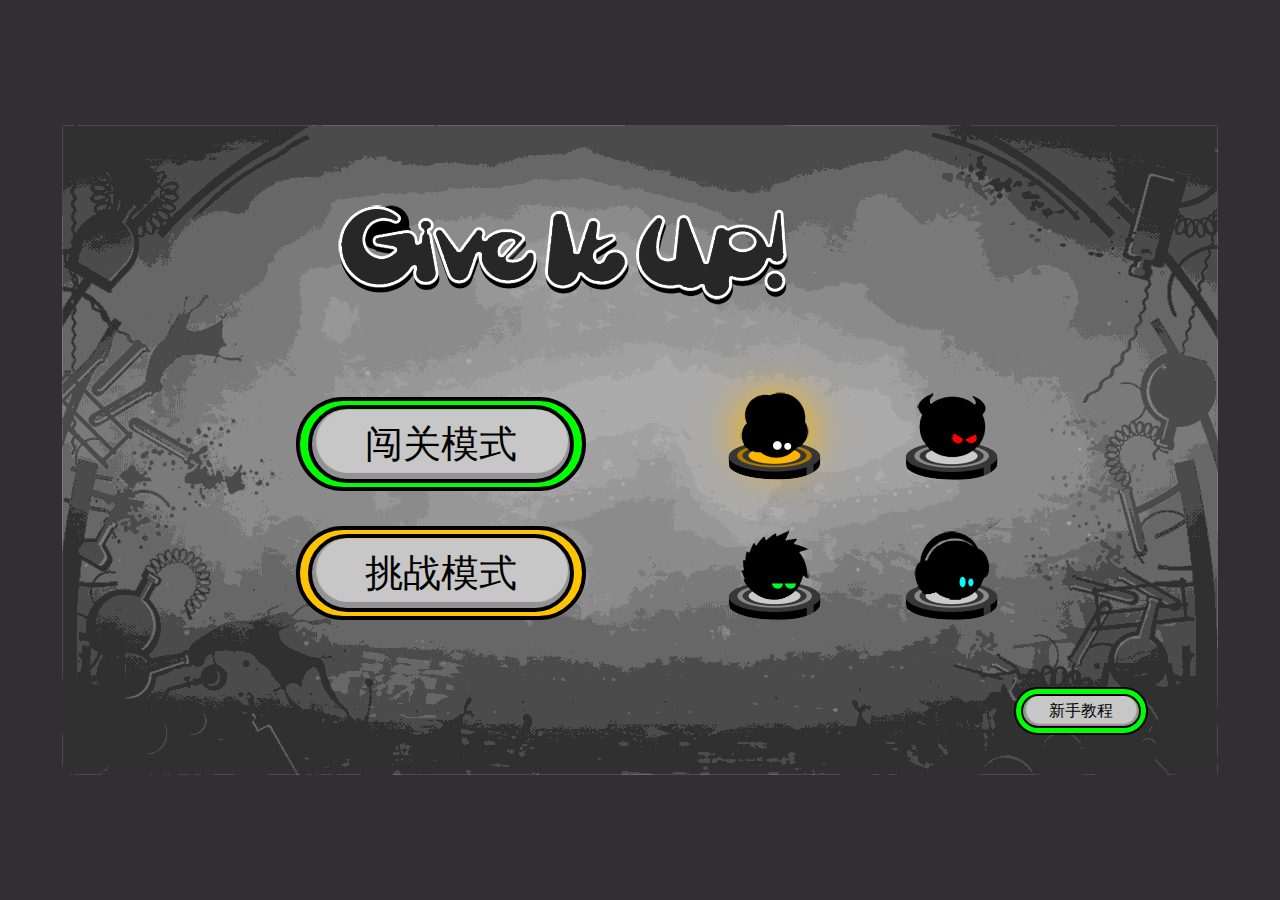
<file: web/play.html>
<!DOCTYPE html>
<html>

	<head>
		<meta charset="UTF-8">
		<title>永不放弃Never give up</title>
		<link rel="shortcut icon" href="favicon.ico" type="image/x-icon" />
		<link type="text/css" rel="stylesheet" href="css/style.css" />
	</head>

	<body>
		<div id="background">
			<div class="box index">
				<div class="header">
					<span class="toRight"></span>
					<span class="toLeft"></span>
					<span class="spatter"></span>
				</div>
				<div class="below">
					<div class="btns">
						<span class="btn">
				<i class="normalMode">闯关模式</i>
				</span>
						<span class="btn">
				<i class="challengeMode">挑战模式</i>
				</span>
					</div>
					<div class="character">
						<div class="white">
							<em></em>
							<span class="whiteC"></span>
						</div>
						<div class="red">
							<em></em>
							<span class="redC"></span>
						</div>
						<div class="green">
							<em></em>
							<span class="greenC"></span>
						</div>
						<div class="blue">
							<em></em>
							<span class="blueC"></span>
						</div>
					</div>
				</div>
				<span class="new">
		<i>新手教程</i>
		</span>
			</div>
			<div class="box dead">
				<div class="bg">
				</div>
				<div class="dot">
				</div>
				<div class="monster">
					<em></em>
					<em></em>
				</div>
				<div class="progress">
					33%
				</div>
				<div class="btns">
					<span class="replay">
			<i></i>
			</span>
					<span class="next">
			<i></i>
			</span>
				</div>
				<div class="menu">
					<span></span>
				</div>
				<audio src="music/shakeeyes.wav" preload="auto"></audio>
			</div>
			<div class="box victory">
				<div class="bg1">
				</div>
				<div class="bg2">
				</div>
				<div class="right">
					<div class="trigger">
						<div class="glass">
							<div class="ink">
								<i></i>
							</div>
						</div>
						<div class="water">
						</div>
					</div>
					<div class="character">
					</div>
					<div class="plate">
					</div>
					<div class="stars">
					</div>
				</div>
				<div class="progress">
					100%
				</div>
				<div class="btns">
					<span class="replay">
			<i></i>
			</span>
					<span class="next">
			<i></i>
			</span>
				</div>
				<div class="menu">
					<span></span>
				</div>
			</div>
			<div class="box level">
				<h2>牛刀小试</h2>
				<div class="chooseLevel">
					<div>
					</div>
					<div>
					</div>
					<div>
					</div>
					<div>
					</div>
					<div>
					</div>
					<div>
					</div>
					<div>
					</div>
					<div>
					</div>
					<div>
					</div>
				</div>
				<div class="menu">
					<span></span>
				</div>
			</div>
			<div class="box main">
				<div class="explain">
					<p class="pattern">
					</p>
					<p class="point">
					</p>
				</div>
				<div class="percentage">
				</div>
				<div class="space">
					<span>!</span>
					<p>
						空格准备
					</p>
				</div>
				<div id="boss">
					<div class="div">
					</div>
				</div>
				<div class="trigger">
					<div class="glass">
						<div class="lnk">
						</div>
					</div>
					<div class="water">
					</div>
				</div>
				<ul id="content">
				</ul>
				<div class="mainMenu">
					<span></span>
				</div>
			</div>
			<div class="transiton" style="display: none">
				<span></span>
				<span></span>
				<span></span>
				<span></span>
				<span></span>
				<span></span>
				<span></span>
				<span></span>
			</div>
		</div>
		<!---背景音乐-->
		<audio src="music/bgm_01.mp3" id="bgm" preload="auto" loop></audio>
		<audio src="music/nbgm_01.mp3" id="nbgm" preload="auto"></audio>
		<audio src="music/jbgm_01.mp3" id="jbgm" preload="auto"></audio>
		<audio src="music/sbgm.wav" id="sbgm" preload="auto"></audio>
		<audio src="music/gbgm_01.mp3" id="gbgm" preload="auto"></audio>
		<audio src="music/cbgm_01.mp3" id="cbgm" preload="auto"></audio>
		<audio src="music/normal_01.mp3" id="normal" preload="auto" loop></audio>
		<audio src="music/gulu_01.mp3" id="gulu" preload="auto" loop></audio>
		<script src="js/data.js" type="text/javascript" charset="utf-8"></script>
		<script src="js/Mtween.js" type="text/javascript" charset="utf-8"></script>
		<script src="js/play.js" type="text/javascript" charset="utf-8"></script>
		<div style="text-align:center;">
		</div>
	</body>

</html>
</file>
<file: web/css/style.css>
* {
  margin: 0;
  padding: 0;
  list-style: none;
  text-decoration: none;
  font-style: normal;
  font-weight: normal;
  font-family: "hupo", "微软雅黑";
}
body {
  background: #312f31;
    overflow: hidden;
}

#background {
  width: 1156px;
  height: 650px;
  margin: 0 auto;
}

.box {
  width: 1156px;
  height: 650px;
  margin: 0 auto;
}

.replay,
.next {
  float: left;
  border-radius: 50%;
  background: #00FF00;
  width: 160px;
  height: 160px;
  background: url(../images/btn1.png) no-repeat center;
  background-size: 100% ;
  margin-right: 8px;
  display: flex;
  padding-bottom: 10px;
  align-items: center;
  justify-content: center;
  z-index: 200;
}
.replay i,
.next i {
  display: block;
  position: absolute;
}
.replay i {
  width: 65px;
  height: 68px;
  background: url(../images/replay.png) no-repeat center;
}
.replay.selected,
.next.selected {
  background: url(../images/btnselect2.png) no-repeat center;
  background-size: 100% ;
}
.next i {
  width: 92px;
  height: 42px;
  background: url(../images/next.png) no-repeat center;
}
.progress {
  position: absolute;
  font-size: 106px;
  top: 145px;
  right: -303px;
  font-weight: bold;
  -webkit-text-stroke: 3px #000;
  color: #d8bbbc;
}
.menu {
  display: block;
  box-sizing: border-box;
  border: 2px solid #000;
  border-radius: 50%;
  width: 76px;
  height: 76px;
  position: absolute;
  bottom: 20px;
  right: -76px;
  padding: 3px;
  background: #ffc300;
  cursor: pointer;
  z-index: 20;
}
.menu span {
  display: block;
  width: 66px;
  height: 66px;
  box-sizing: border-box;
  border: 2px solid #000;
  border-radius: 50%;
  background: url(../images/menu.png) no-repeat center;
}
.index {
  background: url(../images/bg.png) no-repeat center;
  position: relative;
  overflow: hidden;
}
.index .header {
  height: 237px;
  position: relative;
}
.index .header span {
  display: block;
  position: absolute;
}
.index .header .toLeft {
  animation: toleft 1s forwards;
}
.index .header .toRight {
  animation: toright 1s forwards;
}
.index .header span:nth-of-type(1) {
  width: 602px;
  height: 100px;
  left: -600px;
  top: 80px;
  background: url(../images/logo.png) no-repeat center;
  z-index: 99;
}
.index .header span:nth-of-type(2) {
  width: 75px;
  height: 98px;
  right: -175px;
  top: 80px;
  background: url(../images/3.png) no-repeat center;
  z-index: 99;
}
.index .header span:nth-of-type(3) {
  width: 326px;
  height: 278px;
  right: 165px;
  top: -50px;
  background: url(../images/spatter.png) no-repeat center;
  display: none;
}
.index .boss {
  width: 50px;
  height: 50px;
  background: url("../images/white.png") no-repeat;
  background-size: 100%;
  position: absolute;
  left: 300px;
  top: 80px;
}
.index .bubble {
  position: absolute;
  background: black;
}
.index .below {
  overflow: hidden;
  width: 770px;
  margin-left: 234px;
  position: relative;
}
.index .btns {
  float: left;
  margin-right: 110px;
}
.index .btn {
  display: block;
  box-sizing: border-box;
  margin-top: 35px;
  height: 94px;
  width: 290px;
  border: 4px solid #000;
  border-radius: 50px;
  padding: 4px 8px;
  cursor: pointer;
}
.index .btn:nth-of-type(1) {
  background: #0f0;
}
.index .btn:nth-of-type(2) {
  background: #ffc300;
}
.index .btn i {
  display: block;
  box-sizing: border-box;
  border: 4px solid #000000;
  height: 78px;
  border-radius: 39px;
  background: url(../images/btn.png) no-repeat center;
  text-align: center;
  line-height: 70px;
  font-size: 38px;
  font-family: "hupo";
}
.index .btn:nth-of-type(1).selected i {
  background: url(../images/btnselect.png) no-repeat center;
}
.index .btn:nth-of-type(2).selected i {
  background: url(../images/btnselect1.png) no-repeat center;
}
.index .character {
  float: left;
  width: 363px;
  overflow: hidden;
}
.index .character div {
  float: left;
  width: 113px;
  padding: 10px 32px 0;
  height: 130px ;
  position: relative;
  cursor: pointer;
}
.index .character div:nth-of-type(1).selected {
  background: url(../images/wbg.png) no-repeat -10px center;
  background-size: 100% ;
}
.index .character div:nth-of-type(1).selected em {
  background: url(../images/wselect.png) no-repeat center;
}
.index .character div:nth-of-type(2).selected {
  background: url(../images/rbg.png) no-repeat -10px center;
  background-size: 95%;
}
.index .character div:nth-of-type(2).selected em {
  background: url(../images/rselect.png) no-repeat center;
}
.index .character div:nth-of-type(3).selected {
  background: url(../images/gbg.png) no-repeat -10px center;
  background-size: 95% ;
}
.index .character div:nth-of-type(3).selected em {
  background: url(../images/gselect.png) no-repeat center;
}
.index .character div:nth-of-type(4).selected {
  background: url(../images/bbg.png) no-repeat -10px center;
  background-size: 95% ;
}
.index .character div:nth-of-type(4).selected em {
  background: url(../images/bselect.png) no-repeat center;
}
.index .character em {
  position: absolute;
  display: block;
  background: url(../images/plate.png) no-repeat center;
  width: 93px;
  height: 39px;
  bottom: 22px;
}
.index .character span {
  display: block;
  width: 93px;
  height: 70px;
  position: absolute;
  bottom: 42px;
}
.index .character .whiteC {
  background: url(../images/white.png) no-repeat center;
}
.index .character .redC {
  background: url(../images/red.png) no-repeat center;
}
.index .character .greenC {
  background: url(../images/green.png) no-repeat center;
}
.index .character .blueC {
  background: url(../images/blue.png) no-repeat center;
}
.index .new {
  display: block;
  position: absolute;
  right: 70px;
  bottom: 40px;
  font-weight: normal;
  width: 120px;
  height: 34px;
  padding: 5px;
  background: #00FF00;
  border: 2px solid #000000;
  border-radius: 30px;
  cursor: pointer;
}
.index .new i {
  display: block;
  text-align: center;
  line-height: 30px;
  border: 2px solid #000000;
  border-radius: 17px;
  background: url(../images/btn.png) no-repeat center;
  background-size: 100% ;
}
.index .new.selected i {
  background: url(../images/btnselect.png) no-repeat center;
  background-size: 100% ;
}
.dead {
  background: url(../images/bg.png) no-repeat center;
  position: relative;
  font-family: "hupo";
  overflow: hidden;
}
.dead .bg {
  position: absolute;
  left: 350px;
  bottom: 250px;
  width: 0;
  height: 0;
  border-radius: 50%;
  background: rgba(205, 50, 50, 0.4);
}
.dead .monster {
  position: absolute;
  width: 294px;
  height: 350px;
  background: url(../images/dead.png) no-repeat center;
  background-size: 100% ;
  top: 230px;
  left: 230px;
}
.dead .monster em {
  background: #fff;
  width: 13px;
  height: 10px;
  display: block;
  border-radius: 50%;
  position: absolute;
  left: 140px ;
  top: 100px;
}
.dead .monster em:nth-of-type(2) {
  width: 11px;
  left: 120px;
}
@keyframes movedown {
  from {
    top: 230px;
  }
  to {
    top: 330px;
  }
}
.dead .moveDown {
  animation: movedown 8s 0.5s forwards;
}
.dead .dot {
  position: absolute;
  width: 510px;
  height: 440px;
  background: url(../images/dot.png) no-repeat center;
  left: 180px;
  top: 20px;
}
.dead .btns {
  position: absolute;
  bottom: 170px;
  right: -336px;
}
.victory {
  background: url(../images/bg.png) no-repeat center;
  position: relative;
  overflow: hidden;
  z-index: 1;
}
@keyframes rotats {
  from {
    transform: rotate(0deg);
  }
  to {
    transform: rotate(360deg);
  }
}
@keyframes rotats1 {
  from {
    transform: rotate(0deg);
  }
  to {
    transform: rotate(-360deg);
  }
}
.victory .bg1 {
  width: 3000px;
  height: 3000px;
  position: absolute;
  z-index: 2;
  background: url(../images/light.png) no-repeat;
  background-size: 100% ;
  left: -1075px;
  top: -470px;
  opacity: 0.2;
  transform-origin: 1475px 910px;
  animation: rotats 7s linear infinite;
}
.victory .bg2 {
  width: 3000px;
  height: 3000px;
  left: -1075px;
  top: -470px;
  position: absolute;
  z-index: 3;
  background: url(../images/light.png) no-repeat;
  background-size: 100% ;
  opacity: 0.1;
  transform-origin: 1475px 910px;
  animation: rotats1 7s linear infinite;
}
.victory .right {
  width: 550px;
  height: 650px;
  position: absolute;
  z-index: 11;
}
.victory .right .trigger {
  background: url("../images/machine.png") no-repeat;
  width: 277px;
  height: 328px;
  position: absolute;
  right: 0;
  top: 0px;
  z-index: 89;
}
.victory .right .glass {
  position: absolute;
  width: 76px;
  height: 76px;
  left: 87px;
  top: 101px;
  background: url("../images/machine_b.png");
  overflow: hidden;
  border-radius: 50%;
  z-index: 89;
}
.victory .right .glass .ink {
  height: 0px;
  width: 76px;
  position: absolute;
  bottom: 0px;
  z-index: 99;
  background: #001920;
}
.victory .right .glass .ink i {
  display: none;
  background: #001920;
  width: 40px;
  height: 35px;
  border-radius: 50%;
  position: absolute;
  left: 30px;
  bottom: 0;
}
.victory .right .plate {
  width: 429px;
  height: 215px;
  background: url(../images/plates.png) no-repeat;
  position: absolute;
  left: 70px;
  bottom: 90px;
  opacity: 0.8;
  z-index: 1;
}
.victory .right .character {
  position: absolute;
  width: 80px;
  height: 80px;
  left: 360px;
  top: 400px;
  background-size: 100%;
  border-radius: 50%;
}
.victory .right .stars {
  width: 1165px;
  height: 650px;
  position: absolute;
}
.victory .right .stars i {
  width: 20px;
  height: 20px;
  position: absolute;
  display: block;
  left: 385px;
  top: 450px;
  z-index: 0;
  transform: rotate(0deg);
  transition: z-index 1.8s, transform 3s;
}
.victory .btns {
  position: absolute;
  right: -336px;
  bottom: 170px;
  z-index: 20;
}
.victory .progress {
  color: #00FF00;
}
.level {
  background: url(../images/bg.png) no-repeat center;
  position: relative;
}
.level h2 {
  font-size: 48px;
  text-align: center;
  height: 94px;
  line-height: 94px;
  font-weight: bold;
  -webkit-text-stroke: 1px rgba(255, 255, 255, 0.5);
  font-family: "hupo";
}
.level .chooseLevel {
  position: absolute;
  left: 376px;
  top: 94px;
  width: 418px;
}
.level .chooseLevel div {
  width: 128px;
  height: 128px;
  margin-right: 10px;
  margin-top: 22px;
  float: left;
  background: url(../images/btn3.png) no-repeat center;
  background-size: 100%;
  font-size: 70px;
  line-height: 128px;
  text-align: center;
  font-weight: bold;
  font-family: "hupo";
}
.level .chooseLevel .levelOpen {
  background: url(../images/btn1.png) no-repeat center;
}
.level .menu {
  right: 28px !important;
}
.transiton {
  width: 1166px;
  height: 650px;
  position: absolute;
  top: 0;
  overflow: hidden;
  z-index: 999;
}
@keyframes beginOne {
  0% {
    top: -600px;
    box-shadow: 0 0 0px 0px #000;
  }
  40% {
    top: 70px;
    box-shadow: 0px -100px 0px 100px #000000;
  }
  60% {
    top: 70px;
    box-shadow: 0px -100px 0px 100px #000000;
  }
  100% {
    top: -600px;
    box-shadow: 0px -100px 0px 100px #000000;
  }
}
@keyframes beginTwo {
  0% {
    bottom: -500px;
    box-shadow: 0 0 0px 0px #000;
  }
  40% {
    bottom: 100px;
    box-shadow: 0px 100px 0px 100px #000;
  }
  60% {
    bottom: 100px;
    box-shadow: 0px 100px 0px 100px #000;
  }
  100% {
    bottom: -500px;
    box-shadow: 0px 100px 0px 100px #000;
  }
}
@keyframes beginThree {
  0% {
    left: -600px;
    box-shadow: -100px 0 0px 100px #000000;
  }
  40% {
    left: 200px;
    box-shadow: -100px 0 0px 100px #000000;
  }
  60% {
    left: 200px;
    box-shadow: -100px 0 0px 100px #000000;
  }
  100% {
    left: -600px;
    box-shadow: -100px 0 0px 100px #000000;
  }
}
@keyframes beginFour {
  0% {
    right: -600px;
    box-shadow: 100px 0 0px 100px #000;
  }
  40% {
    right: 200px;
    box-shadow: 100px 0 0px 100px #000;
  }
  60% {
    right: 200px;
    box-shadow: 100px 0 0px 100px #000;
  }
  100% {
    right: -600px;
    box-shadow: 100px 0 0px 100px #000;
  }
}
.transiton span {
  display: block;
  background: #000;
  border-radius: 50%;
  position: absolute;
}
.transiton .left {
  animation: beginThree 2s linear forwards;
}
.transiton span:nth-of-type(1) {
  width: 600px;
  height: 700px;
  left: -600px;
}
.transiton .up {
  animation: beginOne 2s linear forwards;
}
.transiton span:nth-of-type(2) {
  width: 400px;
  height: 500px;
  left: 0px;
}
.transiton span:nth-of-type(3) {
  width: 550px;
  height: 500px;
  left: 400px;
}
.transiton span:nth-of-type(4) {
  width: 400px;
  height: 500px;
  left: 800px;
}
.transiton .right {
  animation: beginFour 2s linear forwards;
}
.transiton span:nth-of-type(5) {
  width: 600px;
  height: 700px;
  right: -600px;
}
.transiton .down {
  animation: beginTwo 2s linear forwards;
}
.transiton span:nth-of-type(6) {
  width: 400px;
  height: 500px;
  left: 800px;
}
.transiton span:nth-of-type(7) {
  width: 550px;
  height: 500px;
  left: 400px;
}
.transiton span:nth-of-type(8) {
  width: 400px;
  height: 500px;
  left: 0px;
}
.main {
  background: url(../images/bg.png);
  color: #fff;
  position: relative;
  overflow: hidden;
}
.main ul {
  position: absolute;
  left: 0px;
  top: 500px;
  list-style: none;
}
.main span,
.main strong,
.main em,
.main i {
  display: block;
}
.main li {
  float: left;
  width: 93px;
  position: absolute;
  bottom: 0px;
}
.main li span {
  background: url("../images/plate.png");
  width: 93px;
  height: 39px;
  position: absolute;
  bottom: 0px;
  z-index: 99;
}
.main li strong {
  background: url("../images/bottom.png");
  position: absolute;
  bottom: 0px;
  width: 92px;
}
.main li em {
  background: url("../images/fire.png");
  transform: rotate(180deg);
  width: 92px;
  height: 54px;
  position: absolute;
}
.main li i {
  width: 135px;
  height: 135px;
  position: absolute;
  left: -18px;
  bottom: -38px;
}
.main li .red {
  background: url("../images/redz.png");
}
.main li .green {
  background: url("../images/greenz.png");
  display: none;
}
.main .hover {
  background: url("../images/gselect.png");
}
.main .di {
  height: 92px;
  background-position: 0 -156px;
}
.main .di_gb {
  left: -18px;
  bottom: 40px;
}
.main .zhong {
  height: 174px;
  background-position: 0 -74px;
}
.main .zhong_bg {
  left: -22px;
  bottom: 120px;
}
.main .gao {
  height: 248px;
}
.main .gao_bg {
  left: -18px;
  bottom: 190px;
}
.main .fire {
  background: url("../images/fire.png");
  height: 54px;
}
.main ._3 span {
  bottom: 77px;
}
.main ._4 span {
  bottom: 77px;
}
.main ._5 span {
  bottom: 149px ;
}
.main ._6 span {
  bottom: 149px ;
}
.main ._7 span {
  bottom: 223px;
}
.main ._8 span {
  bottom: 223px;
}
.main ._9 em {
  bottom: 265px;
  z-index: 99;
}
.main .huo_d {
  left: -18px;
  bottom: 225px;
}
.main ._10 em {
  bottom: 347px;
  z-index: 99;
}
.main ._11 span {
  bottom: 149px;
}
.main ._11 em {
  bottom: 398px;
  z-index: 99;
}
.main ._0 span {
  background: url("../images/zhongdian.png");
  height: 239px;
  width: 191px;
  left: -47px;
  bottom: -70px;
}
.main .huo_g {
  left: -18px;
  bottom: 360px;
}
.main #boss {
  width: 76px;
  height: 70px;
  position: absolute;
  left: 310px;
  top: 410px;
  z-index: 999;
  display: none;
}
.main #boss div {
  background: url("../images/white.png") no-repeat;
  width: 76px;
  height: 70px;
  position: relative;
}
.main .space {
  font-size: 30px;
  position: absolute;
  left: 500px;
  top: 50px;
  color: #00ff00;
  display: none;
}
.main .space span {
  margin-right: 10px;
  display: inline-block;
}
.main .space p {
  display: inline-block;
}
.main .percentage {
  font-size: 80px;
  opacity: .3;
  position: absolute;
  left: 500px;
  top: 150px;
  color: #fff;
  display: none;
}
.main .bubble {
  position: absolute;
  background: black;
}
.main .trigger {
  background: url("../images/machine.png") no-repeat;
  width: 277px;
  height: 328px;
  position: absolute;
  left: 220px;
  top: 0px;
}
.main .water {
  position: absolute;
  width: 0px;
  height: 0px;
  background: url(../images/water.png) no-repeat center;
  background-size: 100% ;
  top: 320px;
  left: 124px;
  z-index: 999;
}
.main .glass {
  position: absolute;
  width: 76px;
  height: 76px;
  left: 87px;
  top: 101px;
  background: url("../images/machine_b.png");
  overflow: hidden;
  border-radius: 50%;
}
.main .glass .lnk {
  height: 35px;
  width: 76px;
  position: absolute;
  bottom: 0px;
  z-index: 99;
  background: #001920;
}
.main .explain {
  position: absolute;
  top: 260px;
  left: 1300px;
  font-size: 20px;
  text-align: center;
  line-height: 30px;
  min-width: 100px;
}
.main .mainMenu {
  display: block;
  box-sizing: border-box;
  border: 2px solid #000;
  border-radius: 50%;
  width: 76px;
  height: 76px;
  position: absolute;
  bottom: 20px;
  left: 38px;
  padding: 3px;
  background: #ffc300;
  cursor: pointer;
  z-index: 20;
}
.main .mainMenu span {
  display: block;
  width: 66px;
  height: 66px;
  box-sizing: border-box;
  border: 2px solid #000;
  border-radius: 50%;
  background: url(../images/menu.png) no-repeat center;
}

canvas {
    display: block;
    left: 0;
    position: absolute;
    top: 0;
    background: #312f31;
}
</file>
